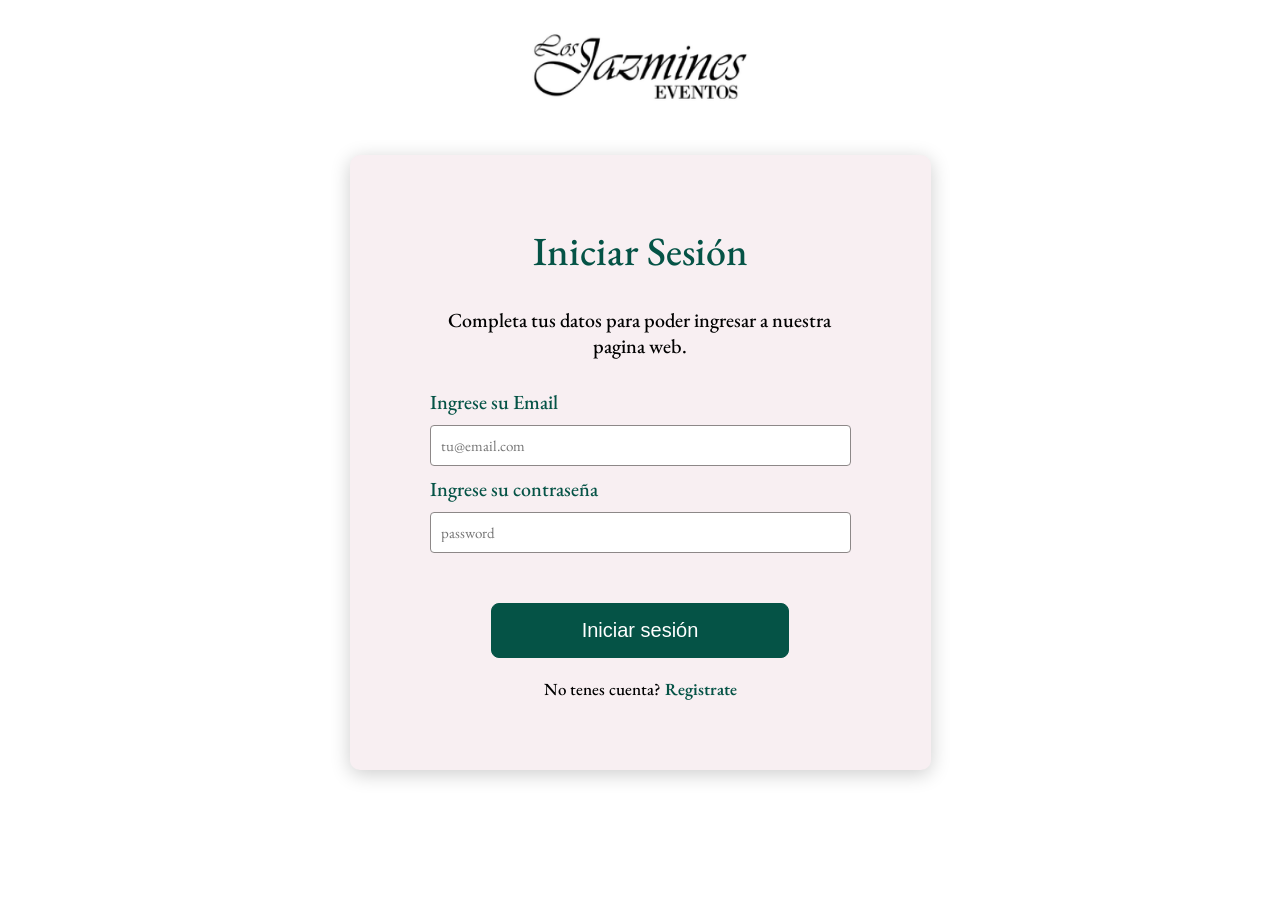
<file: login.html>
<!doctype html>
<html lang="en">
  <head>
    <meta charset="UTF-8" />
    <meta name="viewport" content="width=device-width, initial-scale=1.0" />
    <link rel="stylesheet" href="./assets/loginstyle.css" />
    <link rel="icon" href="./assets/imgs/Logo.jpg" type="image/jpg" />
    <title>Login</title>
  </head>
  <body>
    <header>
      <div class="navbar">
        <a href="./index.html">
          <img src="./assets/imgs/Logo.jpg" alt="Logo" class="logo" />
        </a>
      </div>
    </header>
    <main>
      <section class="login">
        <div class="login-container">
          <div class="login-text">
            <h1>Iniciar Sesión</h1>
            <p>Completa tus datos para poder ingresar a nuestra pagina web.</p>
          </div>
          <div class="login-form">
            <label class="norm-label" for="email">Ingrese su Email</label>
            <input
              class="norm-input"
              type="text"
              id="email"
              placeholder="tu@email.com"
            />
            <label class="norm-label" for="password"
              >Ingrese su contraseña</label
            >
            <input
              class="norm-input"
              type="password"
              id="password"
              placeholder="password"
            />
          </div>
          <div class="login-button">
            <a href="./index.html">Iniciar sesión</a>
          </div>
          <div class="login-singup">
            <p>No tenes cuenta? <a href="./registro.html">Registrate</a></p>
          </div>
        </div>
      </section>
    </main>
  </body>
</html>
</file>
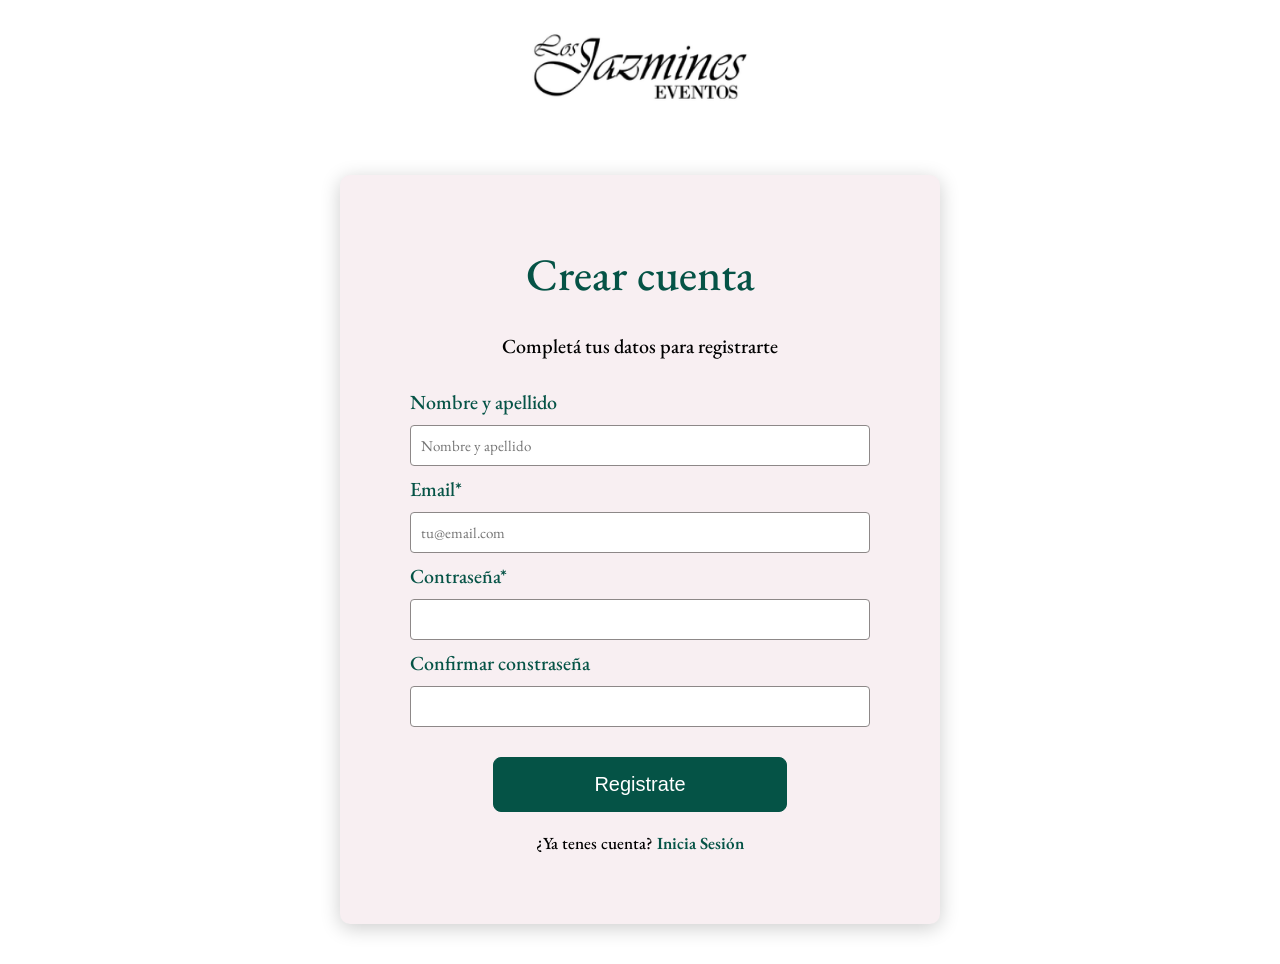
<file: registro.html>
<!doctype html>
<html lang="en">
  <head>
    <meta charset="UTF-8" />
    <meta name="viewport" content="width=device-width, initial-scale=1.0" />
    <link rel="stylesheet" href="./assets/registro.css" />
    <link rel="icon" href="./assets/imgs/Logo.jpg" type="image/jpg" />
    <title>Registro</title>
  </head>
  <body>
    <header>
      <div class="navbar">
        <a href="./index.html">
          <img src="./assets/imgs/Logo.jpg" alt="Logo" class="logo" />
        </a>
      </div>
    </header>
    <main>
      <section class="signup">
        <div class="signup-container">
          <div class="signup-title">
            <h1>Crear cuenta</h1>
            <p>Completá tus datos para registrarte</p>
          </div>
          <div class="signup-form">
            <label class="norm-label" for="nombre">Nombre y apellido</label>
            <input
              class="norm-input"
              type="text"
              id="nombre"
              placeholder="Nombre y apellido"
            />
            <label class="norm-label" for="email">Email*</label>
            <input
              class="norm-input"
              type="email"
              id="email"
              placeholder="tu@email.com"
            />
            <label class="norm-label" for="password">Contraseña*</label>
            <input class="norm-input" type="password" id="password" />
            <label class="norm-label" for="password2"
              >Confirmar constraseña</label
            >
            <input class="norm-input" type="password" id="password2" />
          </div>
          <div class="signup-button">
            <a href="./index.html">Registrate</a>
          </div>
          <div class="signup-login">
            <p>¿Ya tenes cuenta? <a href="./login.html">Inicia Sesión</a></p>
          </div>
        </div>
      </section>
    </main>
  </body>
</html>
</file>
<file: assets/loginstyle.css>
@import url("https://fonts.googleapis.com/css2?family=EB+Garamond:ital,wght@0,400..800;1,400..800&family=Montserrat:ital,wght@0,100..900;1,100..900&family=Poppins:ital,wght@0,100;0,200;0,300;0,400;0,500;0,600;0,700;0,800;0,900;1,100;1,200;1,300;1,400;1,500;1,600;1,700;1,800;1,900&display=swap");

:root {
  /* fonts */
  --font: "EB Garamond";
  /* colors */
  --beige: #f3c395ff;
  --pink: #f8eff2;
  --lightblue: #d6bcfa;
  --violet: #757bbd;
  --White: #f8f2edff;
  --second-White: #ffffff;
  --black: #000000;
  --darkGreen: #055346ff;
  --lightGreen: #9ae6b4;
  --morelightGrey: #8d8888;
  --lightGrey: #353535bd;
  --darkGrey: #353535ff;
  --orange: #f6ad55;
  --yellow: #faf089;
  --red: #e93d3d;
  /* background */
}
* {
  margin: 0;
  padding: 0;
  box-sizing: border-box;
  text-decoration: none;
  list-style: none;
  font-family: var(--font), sans-serif;
}
header {
  background-color: var(--second-White);
  display: flex;
  align-items: center;
  justify-content: center;
  height: 135px;
  width: 100%;
}
.logo {
  display: flex;
  justify-content: center;
  align-items: center;

  width: 230px;
  height: auto;
}

/* card login section */
.login {
  padding: 20px 0px;
  background-color: var(--second-White);
  display: flex;
  align-items: center;
  justify-content: center;
  width: 100%;
}

.login-container {
  background-color: var(--pink);
  max-width: 600px;
  margin: 0 auto;
  padding: 70px 50px;
  display: flex;
  flex-direction: column;
  justify-content: center;
  align-items: center;
  border-radius: 10px;
  box-shadow: 0px 4px 20px rgba(0, 0, 0, 0.2);
}
.login-text {
  display: flex;
  flex-direction: column;
  justify-content: center;
  align-items: center;
  gap: 30px;
  text-align: center;
}
.login-text h1 {
  font-size: 40px;
  font-weight: 500;
  color: var(--darkGreen);
}
.login-text p {
  width: 80%;
  font-size: 20px;
  font-weight: 500;
}
.login-form {
  display: flex;
  flex-direction: column;
  justify-content: center;
  gap: 10px;
  padding: 30px;
  width: 100%;
}
.norm-label {
  font-size: 20px;
  font-weight: 500;
  color: var(--darkGreen);
}
.norm-input {
  border: 1px solid var(--morelightGrey);
  border-radius: 4px;
  padding: 10px;
  font-size: 15px;
}
.login-button {
  display: flex;
  flex-direction: column;
  align-items: center;
  justify-content: center;
  margin-top: 20px;
  border: 1px solid var(--darkGreen);
  background-color: var(--darkGreen);
  border-radius: 8px;
}
.login-button a {
  color: var(--second-White);
  font-weight: 500;
  font-family: "Monserrat", sans-serif;
  font-size: 20px;
  display: block;
  width: 100%;
  padding: 15px 90px;
  text-align: center;
}
.login-singup p {
  margin-top: 20px;
  text-align: center;
  font-size: 17px;
  font-weight: 500;
}
.login-singup p a {
  color: var(--darkGreen);
  font-weight: 600;
}

@media (max-width: 480px) {
  .login {
    padding: 20px;
  }
}
</file>
<file: assets/registro.css>
@import url("https://fonts.googleapis.com/css2?family=EB+Garamond:ital,wght@0,400..800;1,400..800&family=Montserrat:ital,wght@0,100..900;1,100..900&family=Poppins:ital,wght@0,100;0,200;0,300;0,400;0,500;0,600;0,700;0,800;0,900;1,100;1,200;1,300;1,400;1,500;1,600;1,700;1,800;1,900&display=swap");

:root {
  /* fonts */
  --font: "EB Garamond";
  /* colors */
  --beige: #f3c395ff;
  --pink: #f8eff2;
  --lightblue: #d6bcfa;
  --violet: #757bbd;
  --White: #f8f2edff;
  --second-White: #ffffff;
  --black: #000000;
  --darkGreen: #055346ff;
  --lightGreen: #9ae6b4;
  --morelightGrey: #8d8888;
  --lightGrey: #353535bd;
  --darkGrey: #353535ff;
  --orange: #f6ad55;
  --yellow: #faf089;
  --red: #e93d3d;
  /* background */
}
* {
  margin: 0;
  padding: 0;
  box-sizing: border-box;
  text-decoration: none;
  list-style: none;
  font-family: var(--font), sans-serif;
}
header {
  background-color: var(--second-White);
  display: flex;
  align-items: center;
  justify-content: center;
  height: 135px;
  width: 100%;
}
.logo {
  display: flex;
  justify-content: center;
  align-items: center;
  width: 230px;
  height: auto;
}
/* card registro section */

.signup {
  padding: 40px 0px;
  background-color: var(--second-White);
  display: flex;
  justify-content: center;
  align-items: center;
  width: 100%;
}
.signup-container {
  background-color: var(--pink);
  width: 600px;
  height: 0 auto;
  padding: 70px 40px;
  display: flex;
  flex-direction: column;
  justify-content: center;
  align-items: center;
  border-radius: 10px;
  box-shadow: 0px 4px 20px rgba(0, 0, 0, 0.2);
}
.signup-title {
  display: flex;
  flex-direction: column;
  align-items: center;
  justify-content: center;
  text-align: center;
  gap: 30px;
}
.signup-title h1 {
  font-size: 45px;
  font-weight: 500;
  color: var(--darkGreen);
}
.signup-title p {
  font-size: 20px;
  font-weight: 500;
}
.signup-form {
  display: flex;
  flex-direction: column;
  justify-content: center;
  gap: 10px;
  padding: 30px;
  width: 100%;
}
.norm-label {
  font-size: 20px;
  font-weight: 500;
  color: var(--darkGreen);
}
.norm-input {
  border: 1px solid var(--morelightGrey);
  border-radius: 4px;
  padding: 10px;
  font-size: 15px;
}
.signup-button {
  display: flex;
  flex-direction: column;
  align-items: center;
  justify-content: center;
  border: 1px solid var(--darkGreen);
  background-color: var(--darkGreen);
  border-radius: 8px;
}
.signup-button a {
  color: var(--second-White);
  font-weight: 500;
  font-family: "Monserrat", sans-serif;
  font-size: 20px;
  width: 100%;
  padding: 15px 100px;
  text-align: center;
}
.signup-login p {
  margin-top: 20px;
  text-align: center;
  font-size: 17px;
  font-weight: 500;
}
.signup-login p a {
  color: var(--darkGreen);
  font-weight: 600;
}
@media (max-width: 480px) {
  .signup {
    padding: 30px;
  }
}
</file>
